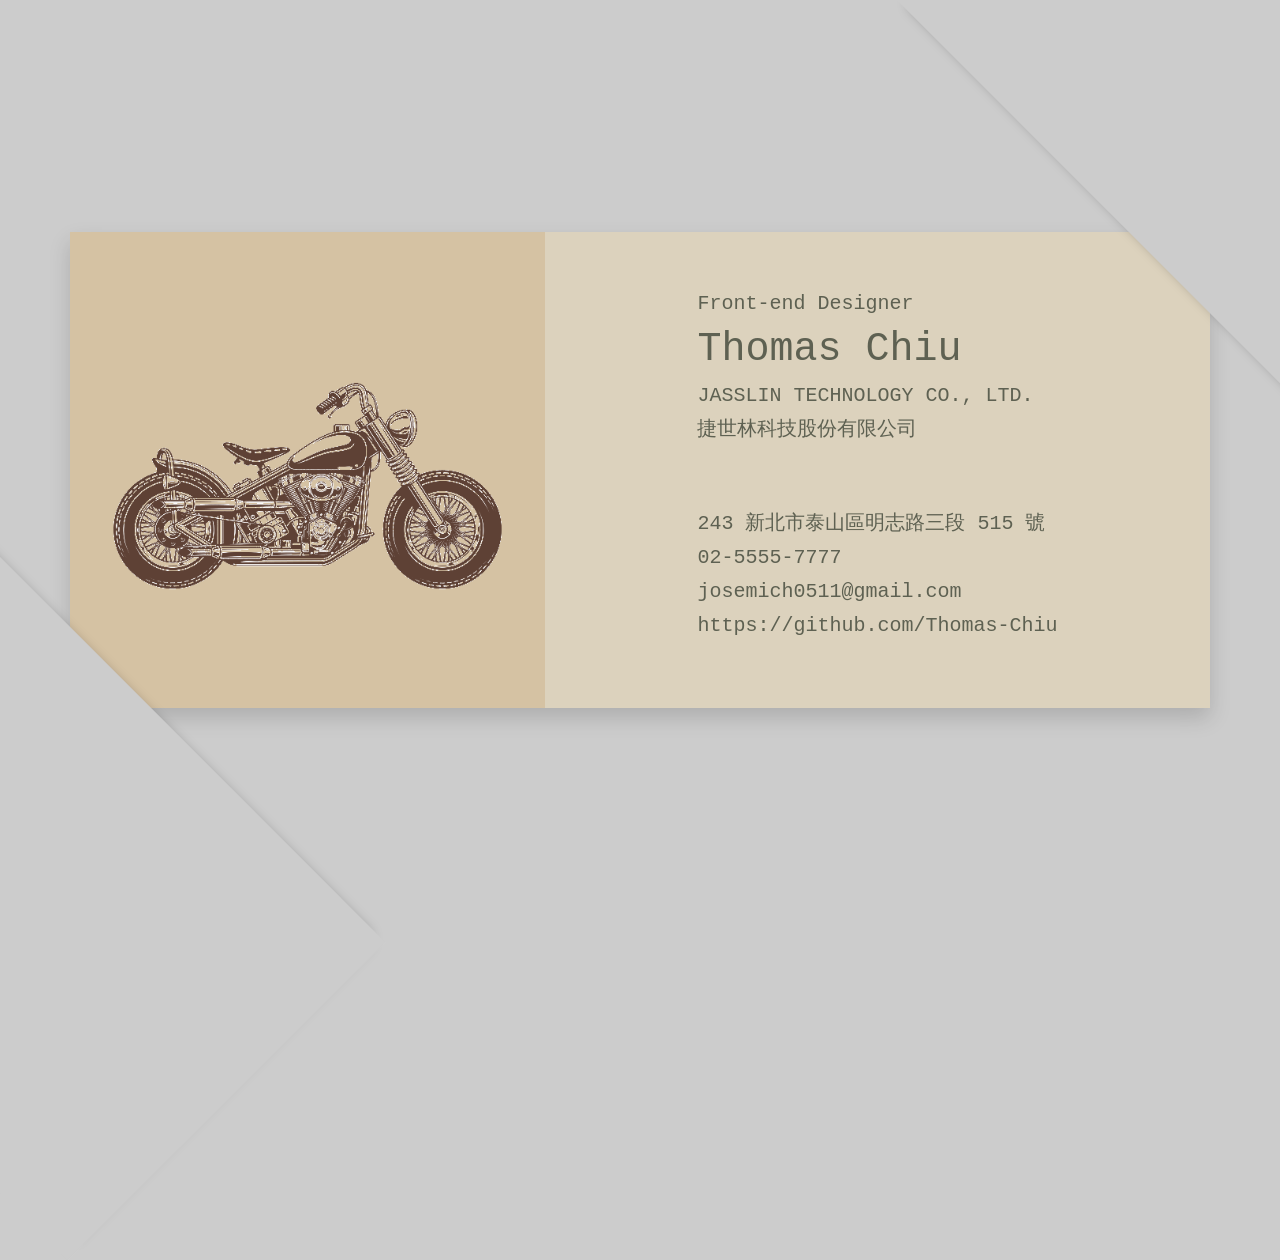
<file: index.html>
<!doctype html>
<html lang="en">

<head>
  <!-- Required meta tags -->
  <meta charset="utf-8">
  <meta name="viewport" content="width=device-width, initial-scale=1, shrink-to-fit=no">

  <!-- Bootstrap CSS -->
  <link rel="stylesheet" href="./css/bootstrap.css">
  <link rel="stylesheet" href="./css/style.css">
  <title>My Business Cards</title>
</head>

<body>
  <div class="container d-md-flex p-0 shadow" style="background: #DCD2BD;">
    <div id="logo_part" class="d-flex col-12 col-md-5">
      <img id="logo" class="img-fluid m-auto" src="./Images/biker_logo.png">
    </div>
    <div id="content" class="d-flex flex-column p-5 m-auto">
      <div class="row">
        <div class="col-12">
          <h6>Front-end Designer</h6>
          <h2>Thomas Chiu</h2>
          <h6>JASSLIN TECHNOLOGY CO., LTD.</h6>
          <h6>捷世林科技股份有限公司</h6>
        </div>
      </div>
      <div class="row mt-5">
        <div class="col-12">
          <h6>243 新北市泰山區明志路三段 515 號</h6>
          <h6>02-5555-7777</h6>
          <h6>josemich0511@gmail.com</h6>
          <h6>https://github.com/Thomas-Chiu</h62>
        </div>
      </div>
    </div>
  </div>

  <!-- Optional JavaScript -->
  <!-- jQuery first, then Popper.js, then Bootstrap JS -->
  <script src="./js/jquery-3.5.1.min.js"></script>
  <script src="./js/popper.min.js"></script>
  <script src="./js/bootstrap.min.js"></script>
</body>

</html>
</file>
<file: css/style.css>
* {
  margin: 0;
  padding: 0;
  list-style: none;
  font-family: 'Noto Sans TC', monospace, '微軟正黑體', sans-serif;
  box-sizing: border-box;
  font-size: 1.25rem;
  color: #5e6152;
}

html,
body {
  width: 100%;
  height: 100%;
  background-color: #ccc;
  display: flex;
  justify-content: center;
  align-items: flex-start;
  position: relative;
  margin-top: 1rem;
}

#logo_part {
  background: #ccb1897e;
}

#logo {
  padding-top: 2rem;
}

@media(min-width: 768px) {
  body {
    overflow: hidden;
    align-items: center;
    margin-top: 0rem;
  }

  .container::before {
    content: '';
    width: 50%;
    height: 50%;
    background: #ccc;
    transform: rotate(45deg);
    box-shadow: 0px -5px 15px -15px #000;
    position: absolute;
    left: -25%;
    bottom: -20%;
    z-index: 999;
  }

  .container::after {
    content: '';
    width:50%;
    height: 50%;
    background: #ccc;
    transform: rotate(45deg);
    box-shadow: 0px 5px 15px -15px #000;
    position: absolute;
    top: -20%;
    right: -25%;
    z-index: 999;
  }
}
</file>
